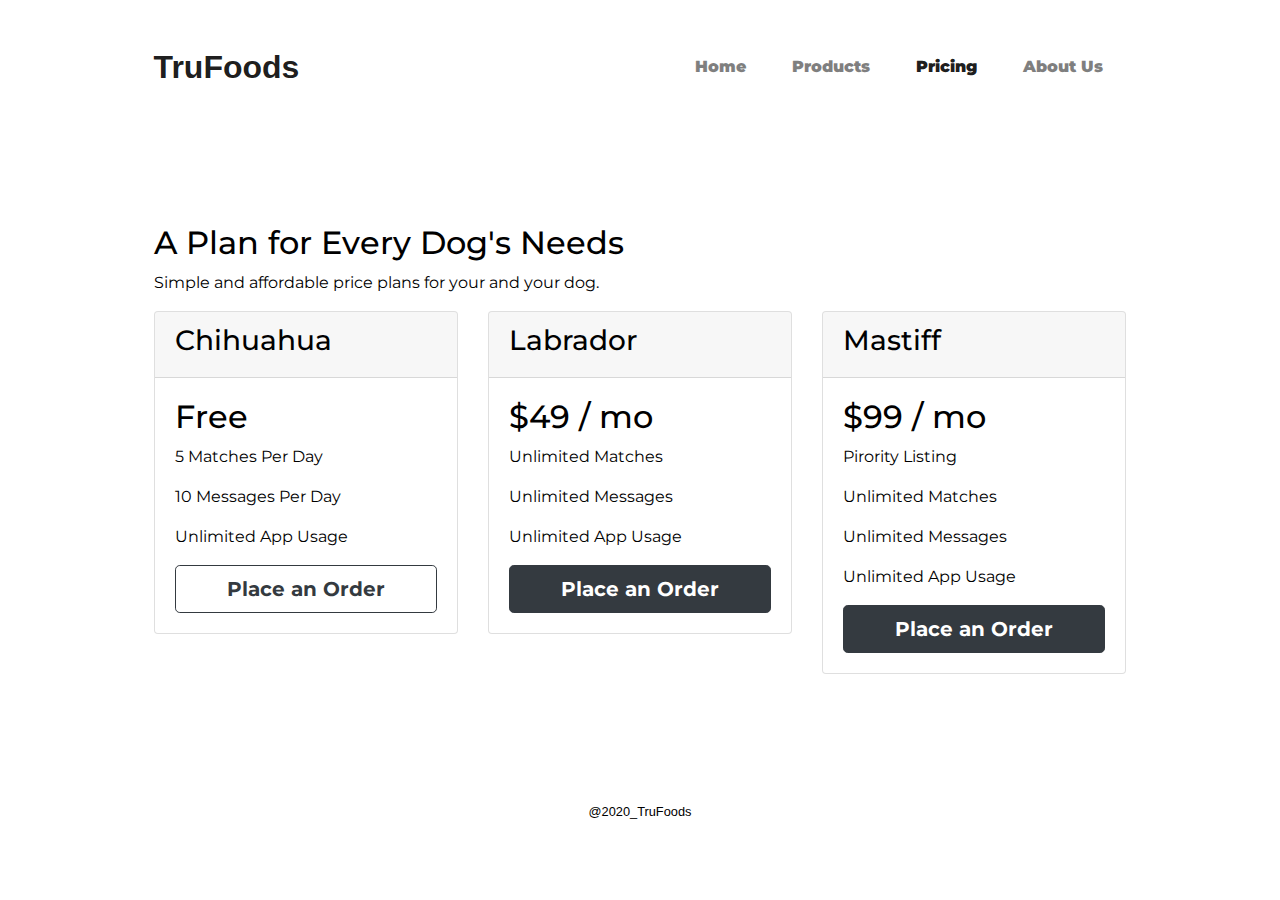
<file: pricing.html>
<!DOCTYPE html>
<html lang="en" dir="ltr">
  <head>
    <meta charset="UTF-8">
    <meta name="viewport" content="width=device-width, initial-scale=1.0">
    <meta http-equiv="X-UA-Compatible" content="ie=edge">
    <title>TruFoods</title>

<link href="https://fonts.googleapis.com/css2?family=Maven+Pro:wght@900&family=Montserrat:wght@400;700;900&display=swap" rel="stylesheet">
<link rel="stylesheet" href="https://stackpath.bootstrapcdn.com/bootstrap/4.5.2/css/bootstrap.min.css" integrity="sha384-JcKb8q3iqJ61gNV9KGb8thSsNjpSL0n8PARn9HuZOnIxN0hoP+VmmDGMN5t9UJ0Z" crossorigin="anonymous">
<link rel="stylesheet" href="styles\styles.css">
<script src="https://code.jquery.com/jquery-3.5.1.slim.min.js" integrity="sha384-DfXdz2htPH0lsSSs5nCTpuj/zy4C+OGpamoFVy38MVBnE+IbbVYUew+OrCXaRkfj" crossorigin="anonymous"></script>
<script src="https://cdn.jsdelivr.net/npm/popper.js@1.16.1/dist/umd/popper.min.js" integrity="sha384-9/reFTGAW83EW2RDu2S0VKaIzap3H66lZH81PoYlFhbGU+6BZp6G7niu735Sk7lN" crossorigin="anonymous"></script>
<script src="https://stackpath.bootstrapcdn.com/bootstrap/4.5.2/js/bootstrap.min.js" integrity="sha384-B4gt1jrGC7Jh4AgTPSdUtOBvfO8shuf57BaghqFfPlYxofvL8/KUEfYiJOMMV+rV" crossorigin="anonymous"></script>

</head>
<body>

<!--*********** PRICING **************-->

<section>
<div class= "container-fluid">
  <nav class="navbar navbar-expand-lg navbar-light">
    <a class="navbar-brand" href="">TruFoods</a>
    <button class="navbar-toggler" type="button" data-toggle="collapse" data-target="#navbarNav" aria-controls="navbarNav" aria-expanded="false" aria-label="Toggle navigation">
      <span class="navbar-toggler-icon"></span>
    </button>
    <div class="collapse navbar-collapse" id="navbarNav">
      <ul class="navbar-nav ml-auto">
        <li class="nav-item">
          <a class="nav-link" href="index.html"><strong>Home</strong></a>
        </li>
        <li class="nav-item">
          <a class="nav-link" href="products.html"><strong>Products</strong></a>
        </li>
        <li class="nav-item active">
          <a class="nav-link" href="pricing.html"><strong>Pricing</strong></a>
        </li>
        <li class="nav-item">
          <a class="nav-link" href="#"><strong>About Us</strong></a>
        </li>
      </ul>
    </div>
  </nav>

  <h2 class="section-heading">A Plan for Every Dog's Needs</h2>
  <p>Simple and affordable price plans for your and your dog.</p>

  <div class="row">
    <div class="pricing-column col-lg-4 col-md-6">
      <div class="card">
        <div class="card-header">
          <h3 class="price-title">Chihuahua</h3>
        </div>
        <div class="card-body">
          <h2 class="price-text">Free</h2>
          <p>5 Matches Per Day</p>
          <p>10 Messages Per Day</p>
          <p>Unlimited App Usage</p>
          <button class="btn btn-outline-dark btn-lg btn-block" type="button">Place an Order</button>
        </div>
      </div>
    </div>

    <div class="pricing-column col-lg-4 col-md-6">
      <div class="card">
        <div class="card-header">
          <h3 class="price-title">Labrador</h3>
        </div>
        <div class="card-body">
          <h2 class="price-text">$49 / mo</h2>
          <p>Unlimited Matches</p>
          <p>Unlimited Messages</p>
          <p>Unlimited App Usage</p>
          <button class="btn btn-lg btn-block btn-dark" type="button">Place an Order</button>
        </div>
      </div>
    </div>
    <div class="pricing-column col-lg-4">
      <div class="card">
        <div class="card-header">
          <h3 class="price-title">Mastiff</h3>
        </div>
        <div class="card-body">
          <h2 class="price-text">$99 / mo</h2>
          <p>Pirority Listing</p>
          <p>Unlimited Matches</p>
          <p>Unlimited Messages</p>
          <p>Unlimited App Usage</p>
          <button class="btn btn-lg btn-block btn-dark" type="button">Place an Order</button>
        </div>
      </div>
    </div>
</div>
  </div>
</section>

<!--*********** FOOTER **************-->
<footer class="container-fluid">
  <nav class="footer-navbar">
    <a class="footer nav-item" href="https://twitter.com/?lang=en" target="_blank" ><i class="fab fa-twitter fa-1x"></i></a>
    <a class="footer nav-item" href="https://www.facebook.com/" target="_blank" ><i class="fab fa-facebook-f fa-1x"></i></a>
    <a class="footer nav-item" href="https://www.instagram.com/?hl=en" target="_blank" ><i class="fab fa-instagram fa-1x"></i></a>
  </nav>
  <br>
  <small>@2020_TruFoods</small>
  <br>
</footer>

</body>
</html>
</file>
